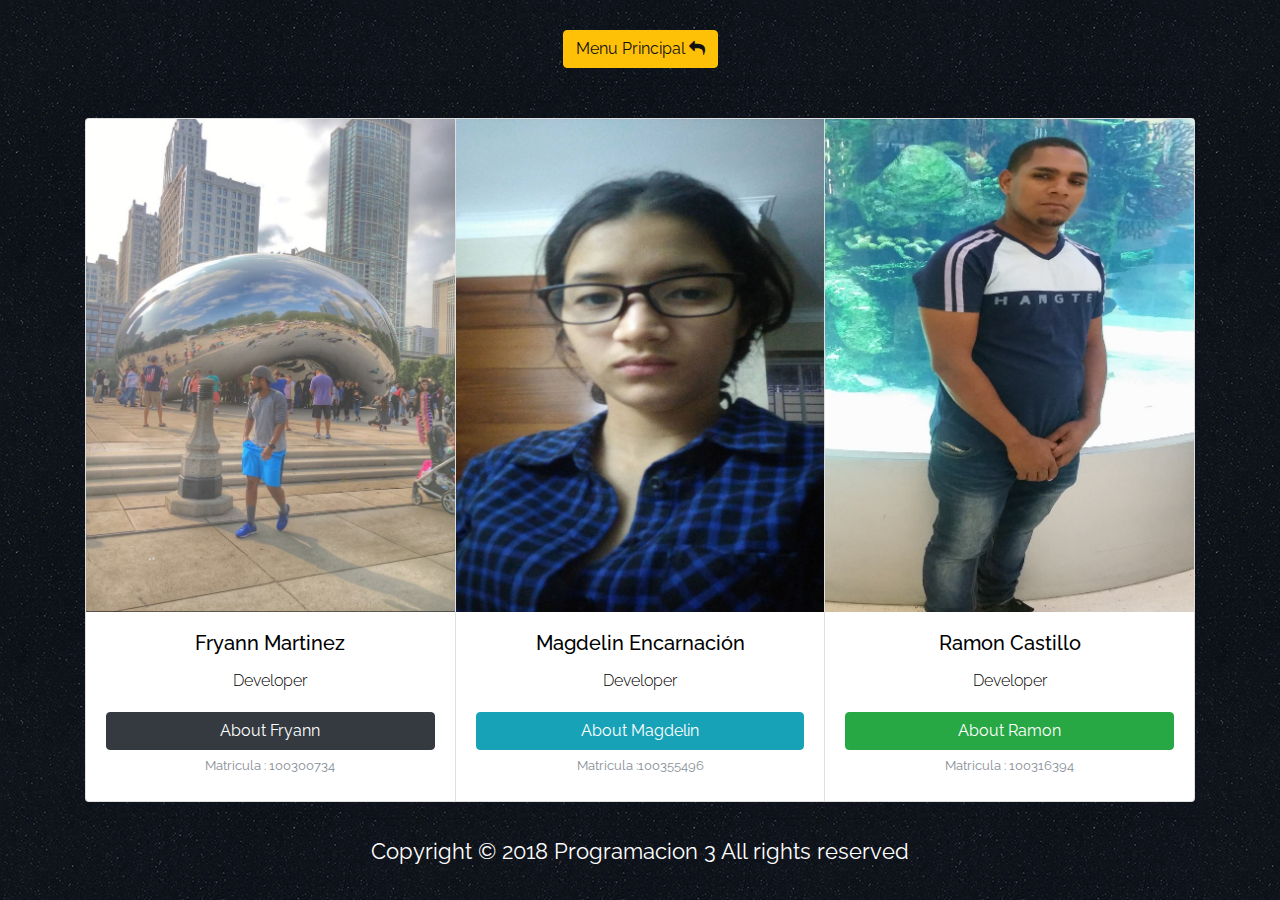
<file: 2.html>
<!DOCTYPE html>
<html lang="en">
<head>
		<title>Ejercicios 2</title>
	<meta charset="UTF-8">
	<br>
	<meta name="viewport" content="width=device-width, user-scalable=no, initial-scale=1.0, maximum-scale=1.0, minimum-scale=1.0">
	<link rel="stylesheet" href="https://fonts.googleapis.com/css?family=Raleway:100,300,400,500" >
	<link rel="stylesheet" href="https://cdnjs.cloudflare.com/ajax/libs/font-awesome/4.7.0/css/font-awesome.min.css">
	 <link rel="stylesheet" href="css/bootstrap.min.css">
	 <link rel="icon" href="img/students.ico">
	 <link rel="stylesheet" href="css/estilo.css">







	 <button id="myButton" class="btn btn-warning" onclick="">Menu Principal
	<i  class="	fa fa-reply" id="iconos_Es"></i></button>
	


</head>
<body background="img/nat.png">	
	<div class="container">
		<div class="row">
			<div class="col">
				<hr>
				
				<hr>
				<div class="card-group">
  <div class="card">
    <img class="card-img-top" src="img/Fryann.jpg" alt="Card image cap">
    <div class="card-body">
      <h5 class="card-title">Fryann Martinez</h5>
      <p class="card-text">Developer</p>
      
    
   	<button class="btn btn-dark btn-block" data-toggle="modal" data-target="#fm-modal">About Fryann</button>
				<div class="modal fade" id="fm-modal" tabindex="-1" role="dialog" aria-labelledby="fm-modal" aria-hidden="true">
					<div class="modal-dialog">
						<div class="modal-content">
							<div class="modal-header">
								<h5 class="modal-title" id="">Fryann Martinez Biografia</h5>
								<button class="close" data-dismiss="modal" aria-label="Cerrar">
									<span aria-hidden="true">&times;</span>
								</button>
							</div>

							<div class="modal-body">
								<h2>Acerca de</h2>
								<p>Fryann Harold Martinez Hernandez Me encanta musica, el arte, amante a la programacion y desarrollo de apps y viajar conocer nuevos lugares es toda una aventura

								</p>
				 <a class="mybtn-social" href="https://github.com/FryannM">
                       <i class="fa fa-github"></i> Github</a>
							</div> 
						</div>
					</div>
				</div>

      <p class="card-text"><small class="text-muted"> Matricula : 100300734</small></p>
    </div>
  </div>
  <div class="card">
    <img class="card-img-top" src="img/magdeline.jpg" alt="Card image cap">
    <div class="card-body">
      <h5 class="card-title">Magdelin Encarnación </h5>
      <p class="card-text">Developer</p>
      	<button class="btn btn-info btn-block" data-toggle="modal" data-target="#fm-madeline">About Magdelin</button>
				<div class="modal fade" id="fm-madeline" tabindex="-1" role="dialog" aria-labelledby="fm-modal" aria-hidden="true">
					<div class="modal-dialog">
						<div class="modal-content">
							<div class="modal-header">
								<h5 class="modal-title" id="">Magdelin Encarnación </h5>
								<button class="close" data-dismiss="modal" aria-label="Cerrar">
									<span aria-hidden="true">&times;</span>
								</button>
							</div>

							<div class="modal-body">
								<h2>Acerca de </h2>
								<p>Magdelin Encarnacion Me gusta el anime,  la cultura japonesa, el conocimiento,crear cosas,  la música, y la gastronomía de los diferentes países del mundo</p>

								<a class="mybtn-social" href="https://www.facebook.com/made.encarnacion1">
                       <i class="fa fa-facebook"></i> Facebbok</a>

							</div>
						</div>
					</div>
				</div>
     
      <p class="card-text"><small class="text-muted">Matricula :100355496 </small></p>
    </div>
  </div>
  <div class="card">
    <img class="card-img-top" src="img/Ramon.jpg" alt="Card image cap">
    <div class="card-body">
      <h5 class="card-title">Ramon Castillo</h5>
      <p class="card-text">Developer</p>
     <button class="btn btn-success btn-block" data-toggle="modal" data-target="#fm-Ramon">About Ramon</button>
				<div class="modal fade" id="fm-Ramon" tabindex="-1" role="dialog" aria-labelledby="fm-modal" aria-hidden="true">
					<div class="modal-dialog">
						<div class="modal-content">
							<div class="modal-header">
								<h5 class="modal-title" id="">Ramon  Castillo</h5>
								<button class="close" data-dismiss="modal" aria-label="Cerrar">
									<span aria-hidden="true">&times;</span>
								</button>
							</div>

							<div class="modal-body">
								<h2>Acerca de</h2>
								<p>Ramón Agustín Castillo Verás me gusta el anime, la programación,la pesca, la música y vacacionar en diferentes lugares del país</p>

								<a class="mybtn-social" href="https://github.com/ramon05">
                       <i class="fa fa-github"></i> Github</a>
							</div>
						</div>
					</div>
				</div>
      <p class="card-text"><small class="text-muted"> Matricula : 100316394</small></p>
    </div>
  </div>
</div>
			</div>
		</div>
<hr>
		<h3> <small>Copyright © 2018   Programacion 3  All rights reserved </small> </h3>
	</div>

	<script src="js/jquery-3.2.1.min.js"></script>
	<script src="js/popper.min.js"></script>
	<script src="js/bootstrap.min.js"></script>
	<script type="text/javascript" src="js/redireccion.js"></script>
</body>
</html>
</file>
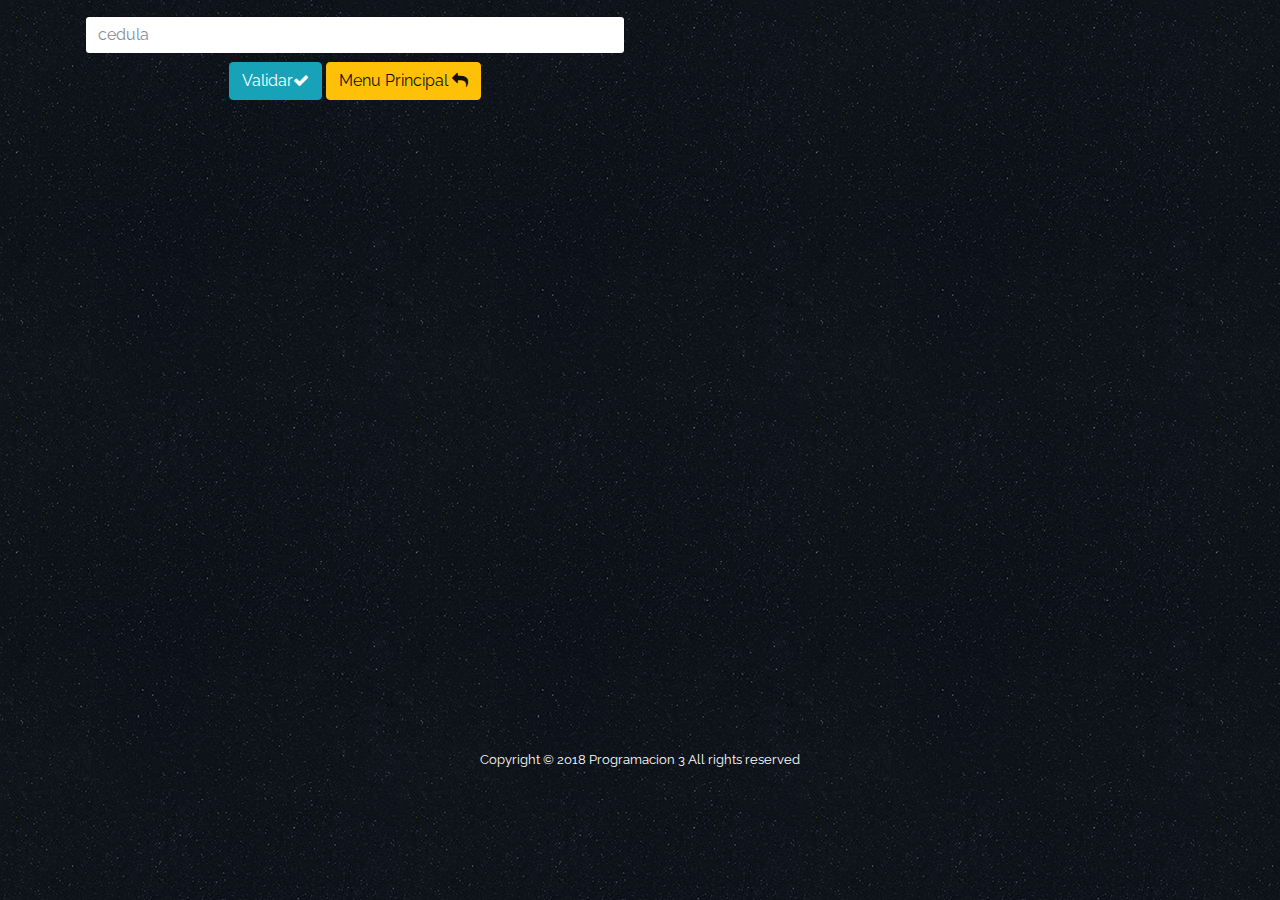
<file: 5.html>
<!DOCTYPE html>
<html lang="en">
<head>
	<title>Ejercicio  5</title>
	<meta charset="UTF-8">
	
	<meta name="viewport" content="width=device-width, user-scalable=no, initial-scale=1.0, maximum-scale=1.0, minimum-scale=1.0">
	<link rel="stylesheet" href="https://fonts.googleapis.com/css?family=Raleway:100,300,400,500" >
	<link rel="stylesheet" href="https://cdnjs.cloudflare.com/ajax/libs/font-awesome/4.7.0/css/font-awesome.min.css">
	 	<link rel="stylesheet" href="css/bootstrap.min.css">
	 <link rel="icon" href="img/icon.ico">
	 <link rel="stylesheet" href="css/estilo.css">


	 	<link rel="stylesheet" href="css/bootstrap.min.css">
	 <link rel="icon" href="img/id.ico">
	 <link rel="stylesheet" href="css/estilo.css">
</head>
<body background="img/nat.png">

	<div class="container">
		<div class="row mt-3">
			<div class="col-6">
				
					<input type="text" class="form-control mr-3" name="nombre" id="cedula" placeholder="cedula">
					
				<button type="submit"  onclick="validar()" class="btn btn-info mt-2"  value="Validar">Validar<i  class="	fa fa-check" id="iconos_Universidad"></i></button>
					
					<button id="myButton" class="btn btn-warning mt-2" onclick="">Menu Principal
					<i  class="	fa fa-reply" id="iconos_Universidad"></i></button>		
			</div>
		</div>
		<h6 > <small>Copyright © 2018   Programacion 3  All rights reserved </small> </h6>
	</div>



<script type="text/javascript" src="js/cedula.js"></script>
<script type="text/javascript" src="js/redireccion.js"></script>

	
 



</body>
</html>
</file>
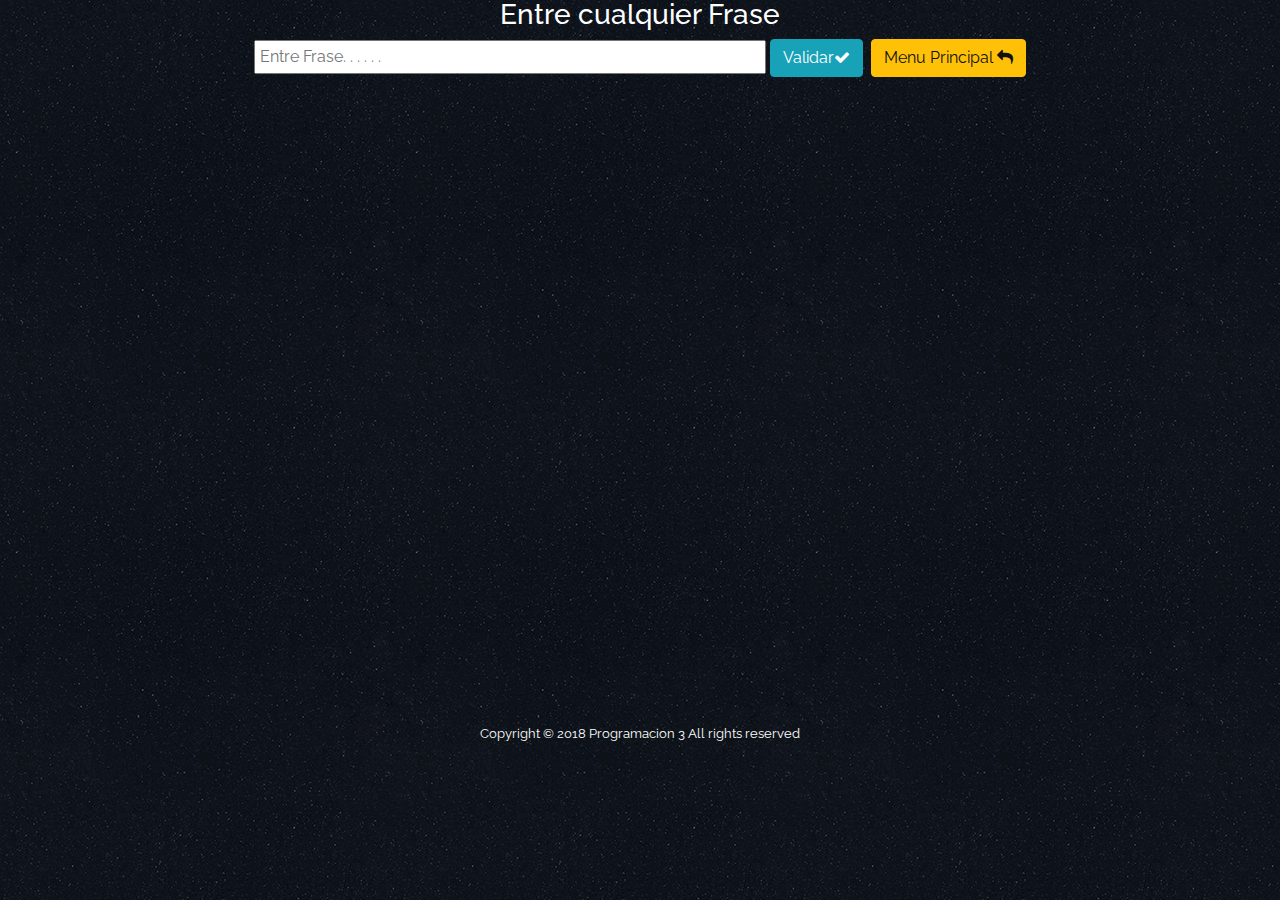
<file: 6.html>
<html>
  <head>
    <title>Ejercicio 6</title>
  <meta charset="UTF-8">
  
  <meta name="viewport" content="width=device-width, user-scalable=no, initial-scale=1.0, maximum-scale=1.0, minimum-scale=1.0">
  <link rel="stylesheet" href="https://fonts.googleapis.com/css?family=Raleway:100,300,400,500" >
  <link rel="stylesheet" href="https://cdnjs.cloudflare.com/ajax/libs/font-awesome/4.7.0/css/font-awesome.min.css">
    <link rel="stylesheet" href="css/bootstrap.min.css">
    <link rel="icon" href="img/frases.ico">
    <link rel="stylesheet" href="css/estilo.css">
     
     <body background="img/nat.png">

      
  </head>
  <body>
    
      <h3>  Entre cualquier Frase </h3>

       <input type="text" id="text" name="myInput " style="width:40%;" placeholder=" Entre Frase. . . . . ." >

     

        <button type="submit" id="boton"  value="Send" class="btn btn-info mr-1">Validar<i  class="  fa fa-check" id="iconos_Universidad"></i></button>


      <button id="myButton" class="btn btn-warning" onclick="">Menu Principal
          <i  class=" fa fa-reply" id="iconos_Universidad"></i></button>
  
<h6 > <small>Copyright © 2018   Programacion 3  All rights reserved </small> </h6>
    <script type="text/javascript" src="Frase/jquery-3.3.1.js"></script>
    <script type="text/javascript" src="Frase/frase.js"></script>
    <script type="text/javascript" src="js/redireccion.js"></script>
  </body>
</file>
<file: css/estilo.css>
body {
    font-family: 'Raleway';
    font-size: 16px;
    font-weight: 300;
    color: black;
    line-height: 30px;
    text-align: center;
    background-color: #222733;*/
    /*text-decoration-color: black;*/

}

h6{
	margin-top: 650px;
	color: white
}
h3,h1{
    color :white;
}



*{
	margin:0;
	padding:0;
	text-decoration:none;
	list-style:none;
	

}
p{
	color: black;
}
#Layer5 {
	position:absolute; 
	width:15px; 
	height:27px; 
	z-index:2; 
	left: 119px; 
	top: 162px;
}
center{
	position:relative;
	margin:20px auto;
	width:600px;
	height:60px;
	text-align:center;
	line-height:60px;
	background:green
	color:white;
	font-weight:bold;
	border:5px solid #ccc;
	border-radius:20px;	
}

#Tecladoclss{	
	position:relative;
	margin:10px auto;
	width:290px;
	height:650px;
	border:1px solid #aaa;
	border-radius:22px;
	background:#ddd;	
}

#OperacionLlamar{
	position:relative;
	margin:20px auto;
	height: 20px;
	width:70%;
	background:#ddd;
	border-radius:10px;
	padding:10%;
	text-align:right;
	font-size:25px;
	overflow:hidden;
}

#Tecladoclss ul {
	margin-left:20px;
}

#Tecladoclss ul li{
	float:left;
	padding:30px;
	width:15px;
	text-align:center;
	margin:8px;
	background:white;
	border:2px solid #aaa;
	border-radius:90px;
	box-shadow:10px 5px 10px #999;
	font-weight:bold;
	cursor:pointer;	
}

#Tecladoclss ul li:hover{
	background:gray;
	color:white;
}

#Tecladocls ul li:active{
	background:magenta;
	color:white;
}
#Llamar {
	position:absolute;
  	 border: 5px solid green;
    border-radius: 50px 50px;
    bottom: 10px;
    left: 90px;
    padding: 5px 25px;
    background: green;
    color: white;
    letter-spacing: 2px;
    cursor: pointer;
	

}
#llamar :hover{
	background: gray;


}
#borrar{
	position:absolute;
	bottom:0px;
	padding: 5px 15px;
	width:10px;
	background:red;
	 border: 10px solid red;
	left: 200px;
	border:5px solid #bbb;
	color:white;
	cursor:pointer;
	border-radius: 50px 20px;
	margin-bottom: 10px;

	 /*border: 2px solid red;*/
  
}

#borrar:hover{
	background:#D0E9DB;
}
	
	
#borrar:active{
	background:cyan;
}


#Titulo {
	 

	 text-align: center;
	 text-transform: lowercase;


}
#iconos {
	
    float:middle; 
    margin-right:77px;
   
  



}
#Altice {
	float: left;
	margin-left:20px;

	
}
#Hora{
	float: left;
	margin-left:39px;



	

	

}
#bateria{
	float: right 3px;
	
	
	

	

}


#Layer5{


	position:absolute;
	 width:100px; 
	 height:27px; 
	 z-index:2; 
	 left: 119px;
	  top: 162px;
}
</file>
